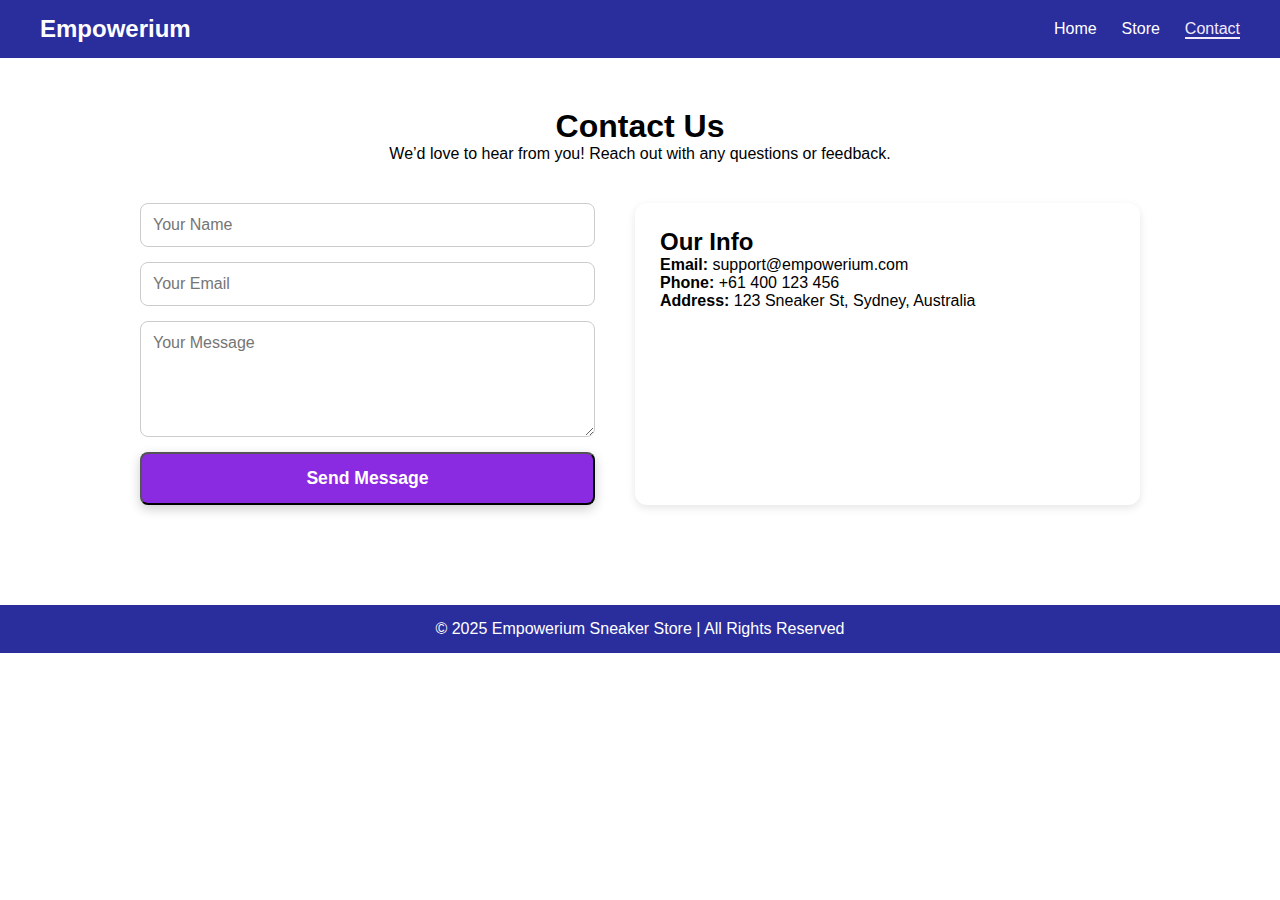
<file: contact.html>
<!DOCTYPE html>
<html lang="en">
<head>
  <meta charset="UTF-8">
  <meta name="viewport" content="width=device-width, initial-scale=1.0">
  <title>Contact - Empowerium Sneaker Store</title>
  <link rel="stylesheet" href="style.css">
</head>
<body>
  <!-- Navbar -->
  <header class="navbar">
    <div class="logo">Empowerium</div>
    <nav>
      <ul>
        <li><a href="index.html">Home</a></li>
        <li><a href="store.html">Store</a></li>
        <li><a href="contact.html" class="active">Contact</a></li>
      </ul>
    </nav>
  </header>

  <!-- Contact Section -->
  <main class="contact-page">
    <h1>Contact Us</h1>
    <p>We’d love to hear from you! Reach out with any questions or feedback.</p>

    <div class="contact-container">
      <!-- Contact Form -->
      <form class="contact-form">
        <input type="text" placeholder="Your Name" required>
        <input type="email" placeholder="Your Email" required>
        <textarea rows="5" placeholder="Your Message" required></textarea>
        <button type="submit" class="btn-large">Send Message</button>
      </form>

      <!-- Contact Info -->
      <div class="contact-info">
        <h2>Our Info</h2>
        <p><strong>Email:</strong> support@empowerium.com</p>
        <p><strong>Phone:</strong> +61 400 123 456</p>
        <p><strong>Address:</strong> 123 Sneaker St, Sydney, Australia</p>
      </div>
    </div>
  </main>

  <!-- Footer -->
  <footer>
    <p>&copy; 2025 Empowerium Sneaker Store | All Rights Reserved</p>
  </footer>
</body>
</html>
</file>
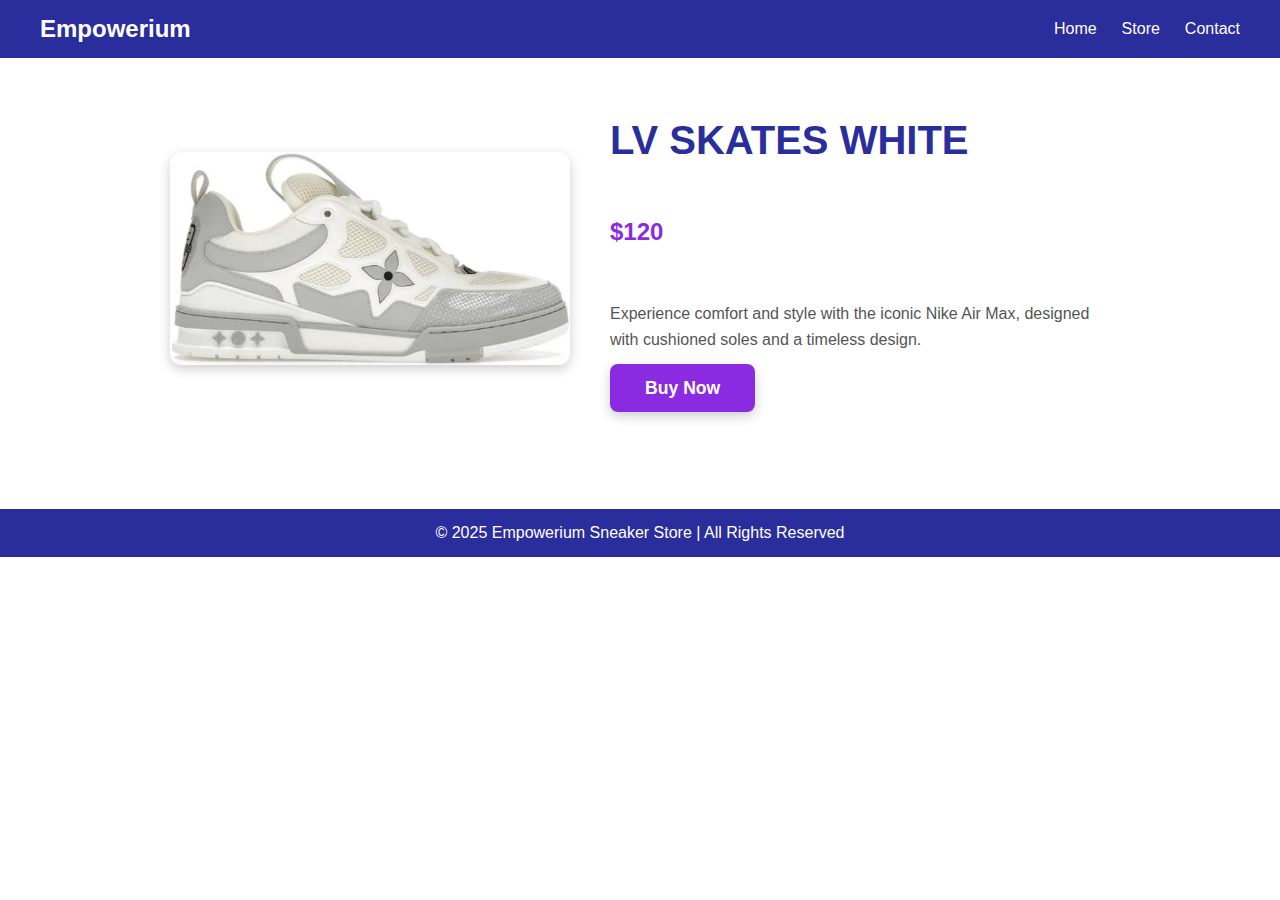
<file: item1.html>
<!DOCTYPE html>
<html lang="en">
<head>
  <meta charset="UTF-8">
  <meta name="viewport" content="width=device-width, initial-scale=1.0">
  <title>Nike Air Max - Empowerium Store</title>
  <link rel="stylesheet" href="style.css">
</head>
<body>
  <!-- Navbar -->
  <header class="navbar">
    <div class="logo">Empowerium</div>
    <nav>
      <ul>
        <li><a href="index.html">Home</a></li>
        <li><a href="store.html">Store</a></li>
        <li><a href="contact.html">Contact</a></li>
      </ul>
    </nav>
  </header>

  <!-- Item Section -->
  <main class="item-page">
    <div class="item-container">
      <img src="Images/shopping (3).png" alt="Nike Air Max">
      <div class="item-details">
        <h1>LV SKATES WHITE</h1>
        <p class="price">$120</p>
        <p>Experience comfort and style with the iconic Nike Air Max, designed with cushioned soles and a timeless design.</p>
        <a href="store.html" class="btn-large">Buy Now</a>
      </div>
    </div>
  </main>

  <!-- Footer -->
  <footer>
    <p>&copy; 2025 Empowerium Sneaker Store | All Rights Reserved</p>
  </footer>
</body>
</html>
</file>
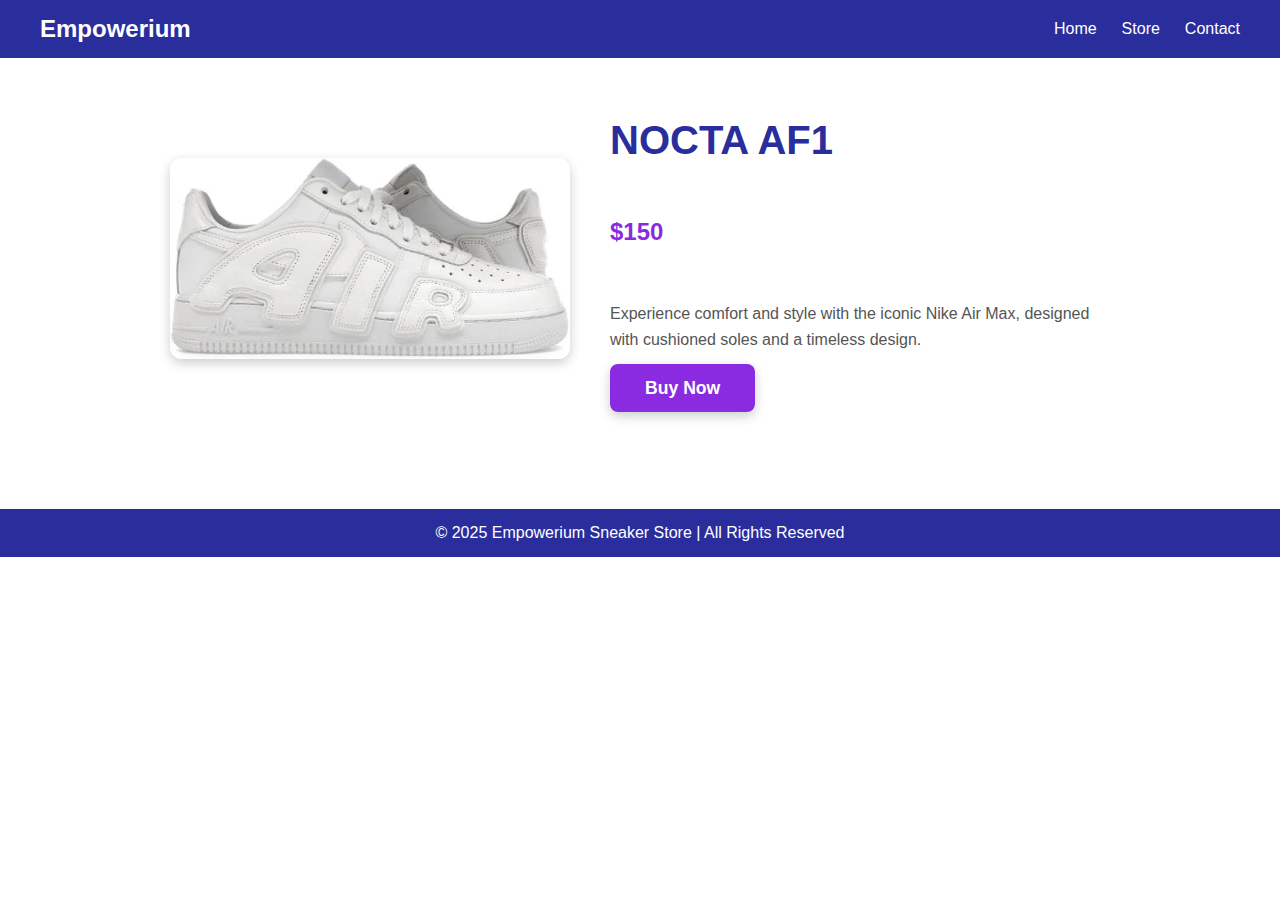
<file: item2.html>
<!DOCTYPE html>
<html lang="en">
<head>
  <meta charset="UTF-8">
  <meta name="viewport" content="width=device-width, initial-scale=1.0">
  <title>Nike Air Max - Empowerium Store</title>
  <link rel="stylesheet" href="style.css">
</head>
<body>
  <!-- Navbar -->
  <header class="navbar">
    <div class="logo">Empowerium</div>
    <nav>
      <ul>
        <li><a href="index.html">Home</a></li>
        <li><a href="store.html">Store</a></li>
        <li><a href="contact.html">Contact</a></li>
      </ul>
    </nav>
  </header>

  <!-- Item Section -->
  <main class="item-page">
    <div class="item-container">
      <img src="Images/shopping (6).png" alt="Nike Air Max">
      <div class="item-details">
        <h1>NOCTA AF1</h1>
        <p class="price">$150</p>
        <p>Experience comfort and style with the iconic Nike Air Max, designed with cushioned soles and a timeless design.</p>
        <a href="store.html" class="btn-large">Buy Now</a>
      </div>
    </div>
  </main>

  <!-- Footer -->
  <footer>
    <p>&copy; 2025 Empowerium Sneaker Store | All Rights Reserved</p>
  </footer>
</body>
</html>
</file>
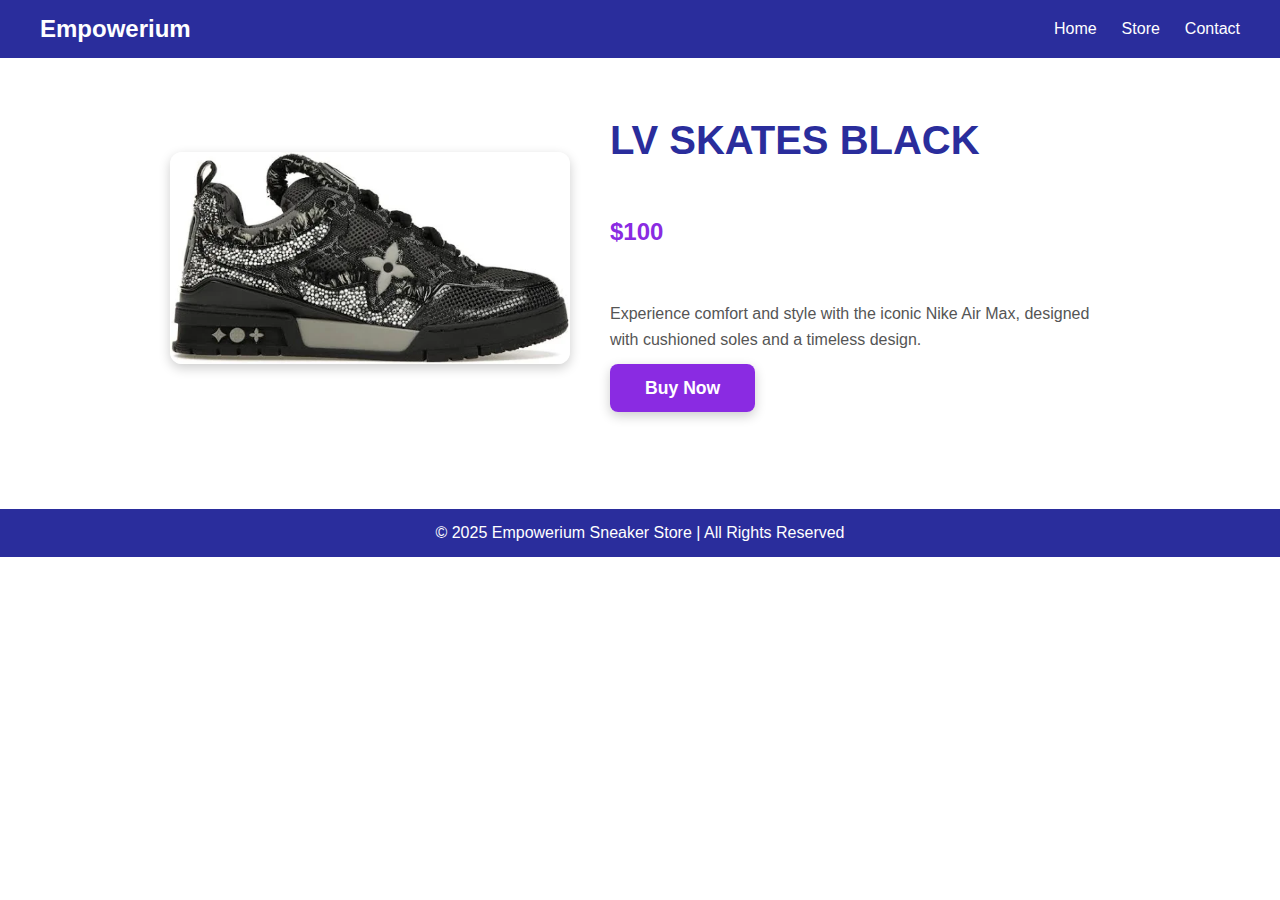
<file: item3.html>
<!DOCTYPE html>
<html lang="en">
<head>
  <meta charset="UTF-8">
  <meta name="viewport" content="width=device-width, initial-scale=1.0">
  <title>Nike Air Max - Empowerium Store</title>
  <link rel="stylesheet" href="style.css">
</head>
<body>
  <!-- Navbar -->
  <header class="navbar">
    <div class="logo">Empowerium</div>
    <nav>
      <ul>
        <li><a href="index.html">Home</a></li>
        <li><a href="store.html">Store</a></li>
        <li><a href="contact.html">Contact</a></li>
      </ul>
    </nav>
  </header>

  <!-- Item Section -->
  <main class="item-page">
    <div class="item-container">
      <img src="Images/shopping (4).png" alt="Nike Air Max">
      <div class="item-details">
        <h1>LV SKATES BLACK</h1>
        <p class="price">$100</p>
        <p>Experience comfort and style with the iconic Nike Air Max, designed with cushioned soles and a timeless design.</p>
        <a href="store.html" class="btn-large">Buy Now</a>
      </div>
    </div>
  </main>

  <!-- Footer -->
  <footer>
    <p>&copy; 2025 Empowerium Sneaker Store | All Rights Reserved</p>
  </footer>
</body>
</html>
</file>
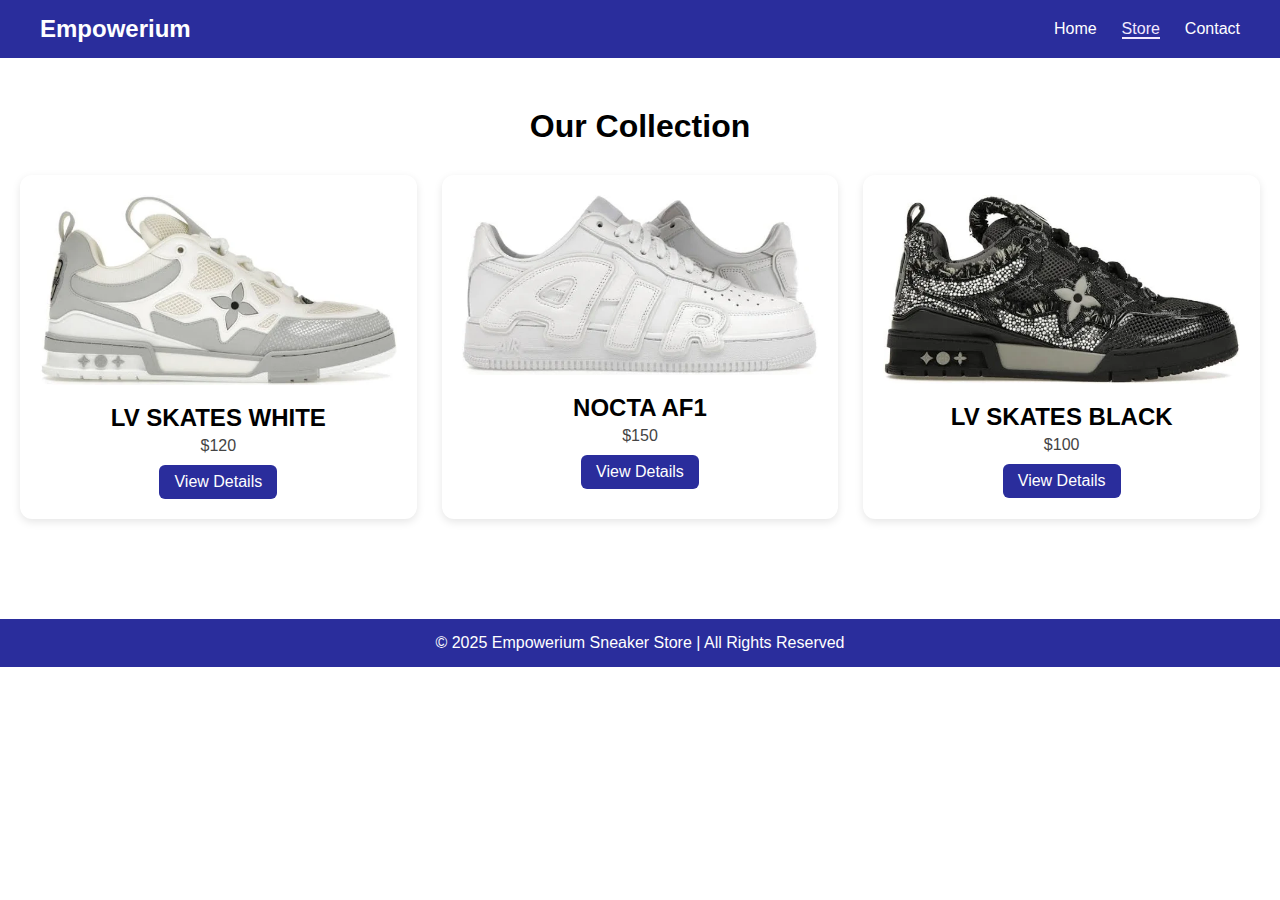
<file: store.html>
<!DOCTYPE html>
<html lang="en">
<head>
  <meta charset="UTF-8">
  <meta name="viewport" content="width=device-width, initial-scale=1.0">
  <title>Store - Empowerium Sneaker Store</title>
  <link rel="stylesheet" href="style.css">
</head>
<body>
  <!-- Navbar -->
  <header class="navbar">
    <div class="logo">Empowerium</div>
    <nav>
      <ul>
        <li><a href="index.html">Home</a></li>
        <li><a href="store.html" class="active">Store</a></li>
        <li><a href="contact.html">Contact</a></li>
      </ul>
    </nav>
  </header>

  <!-- Store Grid -->
  <main class="store">
    <h1>Our Collection</h1>
    <div class="sneaker-grid">
      <div class="sneaker-card">
        <img src="Images/shopping (3).png" alt="Sneaker 1">
        <h2>LV SKATES WHITE</h2>
        <p>$120</p>
        <a href="item1.html" class="btn">View Details</a>
      </div>

      <div class="sneaker-card">
        <img src="Images/shopping (6).png" alt="Sneaker 2">
        <h2>NOCTA AF1</h2>
        <p>$150</p>
        <a href="item2.html" class="btn">View Details</a>
      </div>

      <div class="sneaker-card">
        <img src="Images/shopping (4).png" alt="Sneaker 3">
        <h2>LV SKATES BLACK</h2>
        <p>$100</p>
        <a href="item3.html" class="btn">View Details</a>
      </div>
    </div>
  </main>

  <!-- Footer -->
  <footer>
    <p>&copy; 2025 Empowerium Sneaker Store | All Rights Reserved</p>
  </footer>
</body>
</html>
</file>
<file: style.css>
/* RESET */
* {
  margin: 0;
  padding: 0;
  box-sizing: border-box;
  font-family: "Segoe UI", Arial, sans-serif;
}

/* NAVBAR */
.navbar {
  background: #2a2d9c;
  color: white;
  display: flex;
  justify-content: space-between;
  align-items: center;
  padding: 15px 40px;
  position: sticky;
  top: 0;
  z-index: 1000;
}

.navbar .logo {
  font-size: 1.5rem;
  font-weight: bold;
}

.navbar ul {
  list-style: none;
  display: flex;
  gap: 25px;
}

.navbar a {
  color: white;
  text-decoration: none;
  font-weight: 500;
  transition: 0.3s;
}

.navbar a:hover,
.navbar a.active {
  color: #f3e9ff;
  border-bottom: 2px solid #f3e9ff;
}

/* HERO */
.hero {
  height: 100vh;
  position: relative;
  background: url("images/hero-bg.jpg") no-repeat center center/cover;
  display: flex;
  align-items: center;
  justify-content: center;
  text-align: center;
  color: white;
  overflow: hidden;
}

.hero .overlay {
  position: absolute;
  top: 0;
  left: 0;
  width: 100%;
  height: 100%;
  background: rgba(0, 0, 0, 0.55);
  z-index: 1;
}

.hero-text {
  position: relative;
  z-index: 2;
  max-width: 800px;
  padding: 20px;
  animation: slide-up 1s ease-out;
}

.hero-text h1 {
  font-size: 4rem;
  margin-bottom: 20px;
  text-transform: uppercase;
  font-weight: bold;
  letter-spacing: 2px;
}

.hero-text h1 span {
  color: #8a2be2;
}

.hero-text p {
  font-size: 1.3rem;
  margin-bottom: 30px;
  color: #ddd;
}

.btn-large {
  padding: 14px 35px;
  background: #8a2be2;
  color: white;
  border-radius: 8px;
  text-decoration: none;
  font-size: 1.1rem;
  font-weight: bold;
  transition: 0.3s ease;
  box-shadow: 0 4px 12px rgba(0,0,0,0.2);
}

.btn-large:hover {
  background: #6a1bbf;
  transform: translateY(-3px);
  box-shadow: 0 6px 18px rgba(0,0,0,0.3);
}

/* Animations */
@keyframes slide-up {
  from { transform: translateY(40px); opacity: 0; }
  to { transform: translateY(0); opacity: 1; }
}

.fade-in {
  opacity: 0;
  animation: fadeIn 1s ease forwards;
}

.fade-in.delay { animation-delay: 0.6s; }
.fade-in.delay2 { animation-delay: 1.2s; }

@keyframes fadeIn {
  from { opacity: 0; transform: translateY(20px); }
  to { opacity: 1; transform: translateY(0); }
}

/* STORE */
.store {
  text-align: center;
  padding: 50px 20px;
}

.store h1 {
  margin-bottom: 30px;
  font-size: 2rem;
}

.sneaker-grid {
  display: grid;
  grid-template-columns: repeat(auto-fit, minmax(250px, 1fr));
  gap: 25px;
}

.sneaker-card {
  background: #fff;
  padding: 20px;
  border-radius: 12px;
  box-shadow: 0 3px 8px rgba(0,0,0,0.1);
}

.sneaker-card img {
  width: 100%;
  border-radius: 10px;
  margin-bottom: 15px;
}

.sneaker-card h2 {
  margin-bottom: 5px;
}

.sneaker-card p {
  margin-bottom: 10px;
  color: #444;
}

.btn {
  display: inline-block;
  padding: 8px 15px;
  background: #2a2d9c;
  color: white;
  border-radius: 6px;
  text-decoration: none;
  transition: 0.3s;
}

.btn:hover {
  background: #1f2175;
}

/* ITEM PAGE */
/* ITEM PAGE */
.item-page {
  padding: 60px 20px;
  display: flex;
  justify-content: center;
  align-items: center;
}

.item-container {
  display: flex;
  gap: 40px;
  max-width: 1000px;
  align-items: center;
  flex-wrap: wrap;
}

.item-container img {
  width: 400px;
  border-radius: 12px;
  box-shadow: 0 4px 12px rgba(0,0,0,0.2);
}

.item-details {
  max-width: 500px;
}

.item-details h1 {
  font-size: 2.5rem;
  margin-bottom: 15px;
  color: #2a2d9c;
}

.item-details .price {
  font-size: 1.5rem;
  font-weight: bold;
  margin-bottom: 15px;
  color: #8a2be2;
}

.item-details p {
  margin-bottom: 25px;
  color: #555;
  line-height: 1.6;
  margin-top: 50px;
}


/* CONTACT PAGE */
.contact-page {
  text-align: center;
  padding: 50px 20px;
}

.contact-container {
  display: flex;
  justify-content: center;
  gap: 40px;
  max-width: 1000px;
  margin: auto;
  flex-wrap: wrap;
  margin-top: 40px;
}

.contact-form {
  flex: 1;
  min-width: 300px;
  display: flex;
  flex-direction: column;
  gap: 15px;
}

.contact-form input,
.contact-form textarea {
  padding: 12px;
  border-radius: 8px;
  border: 1px solid #ccc;
  font-size: 1rem;
}

.contact-info {
  flex: 1;
  min-width: 250px;
  background: #fff;
  padding: 25px;
  border-radius: 12px;
  box-shadow: 0 3px 8px rgba(0,0,0,0.1);
  text-align: left;
}

/* FOOTER */
footer {
  background: #2a2d9c;
  color: white;
  text-align: center;
  padding: 15px;
  margin-top: 50px;
}
</file>
